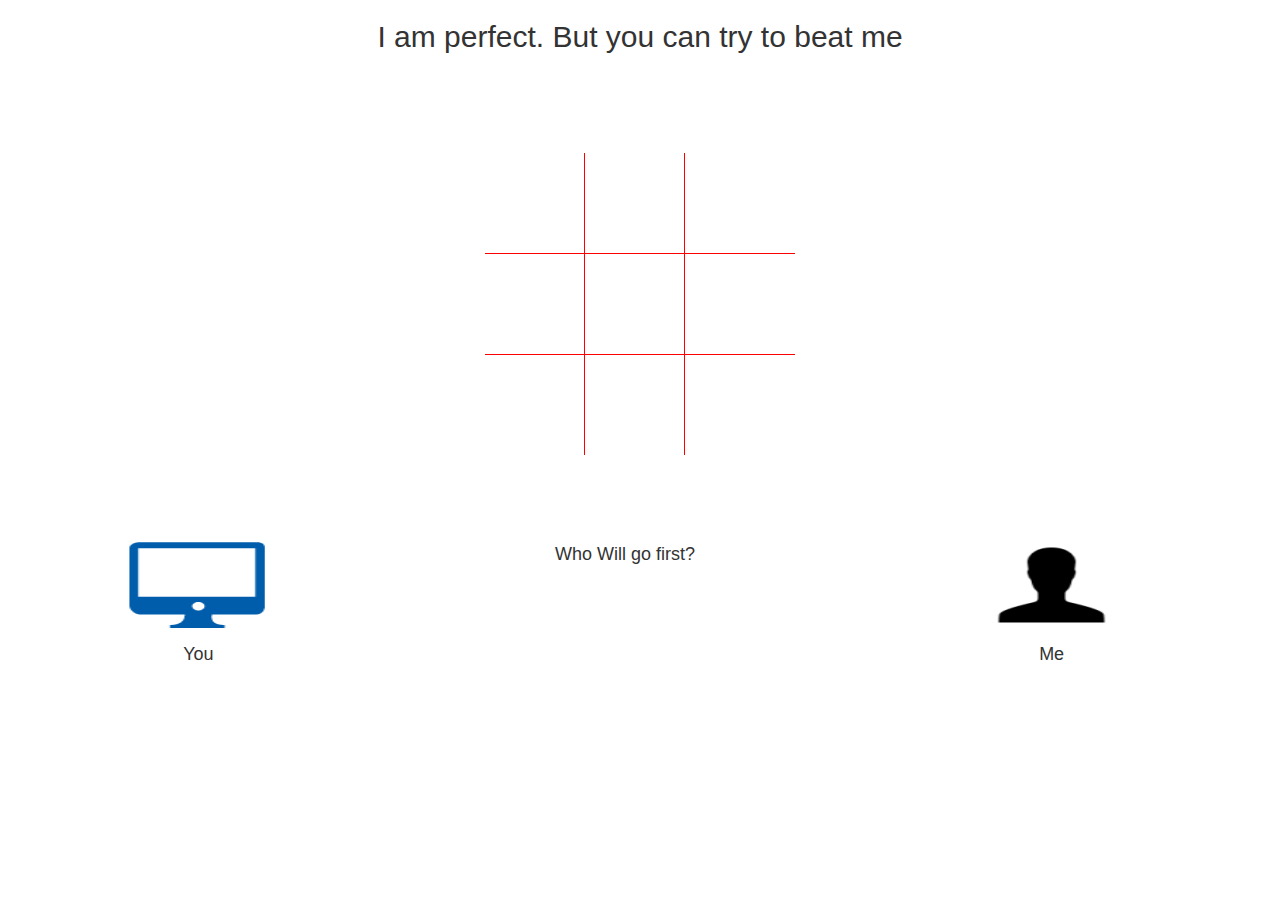
<file: index.html>
<!DOCTYPE html>
<html>
<head>
    <title>Perfect Tic Tac Toe</title>
    <link rel="stylesheet" type="text/css" href="css/bootstrap.css">
    <link rel="stylesheet" type="text/css" href="css/style.css">
    <script type="text/javascript" src="js/jquery.js"></script>
    <style type="text/css">

    </style>
</head>
<body>
<div class="text-center">
    <h2>I am perfect. But you can try to beat me</h2>
</div>
<div id="wrapper">
    <div id="tic-tac-toe">
        <div id="top" class="bottom-border 1">
            <div class="box border-right 0"></div>
            <div class="box border-right 1"></div>
            <div class="box 2"></div>
        </div>
        <div id="middle" class="bottom-border 2">
            <div class="box border-right 0" style="clear:both"></div>
            <div class="box border-right 1"></div>
            <div class="box 2"></div>
        </div>
        <div id="bottom" class="3">
            <div class="box border-right 0" style="clear:both"></div>
            <div class="box border-right 1"></div>
            <div class="box 2"></div>
        </div>
    </div>
    <div class="row player" style="margin-top:80px;">
        <div id="you" class="col-md-2"><img src="images/computer.png" class="footer">
            <div class="text-center">
                <h4>You</h4>
            </div>
        </div>
        <div class="col-md-8">
            <div class="text-center">
                <h4>Who Will go first?</h4>
            </div>
        </div>
        <div id="me" class="col-md-2"><img src="images/person.png" class="footer">
            <div class="text-center">
                <h4>Me</h4>
            </div>
        </div>
    </div>
    <div class="row restart" style="margin-top:100px;cursor: pointer">
        <div class="text-center">
            <h4>Game is over</h4>
            <h4>Restart The Game?</h4>
        </div>
    </div>
</div>
<script type="text/javascript" src="js/nextMove.js"></script>
<script type="text/javascript">
    var started = false;
    var turn = 'o.png';

    $(document).ready(function () {
        $('.restart').hide();
    })

    var board = function () {
        var boxes = $('.box');
        var boardPosition = new Array();
        for (var i = 0; i < boxes.length; i++) {
            if ($(boxes[i]).find('img').length > 0) {
                if ($(boxes[i]).find('img').attr('src') === 'images/x.png') {
                    boardPosition.push('X');
                } else {
                    boardPosition.push('O');
                }
            } else {
                boardPosition.push('_');
            }
        }
        return boardPosition;
    }

    function makeNewMove(choice, image) {
        if (choice[0] == 0) {
            $('#top').children('.' + choice[1]).prepend($('<img>', {id: 'theImg', src: image, permanent: 'true'}));
        } else if (choice[0] == 1) {
            $('#middle').children('.' + choice[1]).prepend($('<img>', {id: 'theImg', src: image, permanent: 'true'}));
        } else {
            $('#bottom').children('.' + choice[1]).prepend($('<img>', {id: 'theImg', src: image, permanent: 'true'}));
        }
    }

    $('.box').mouseenter(function () {
        if ($(this).find('img').length == 0) {
            $(this).prepend($('<img>', {id: 'theImg', src: "images/" + turn, permanent: 'false'}));
        }
    });

    $('.box').mouseleave(function () {
        if ($(this).find('img').length > 0 && $(this).find('img').attr('permanent') === 'false') {
            $(this).children().remove('img');
        }
    });

    $('.box').click(function () {
        if (isGameOver(board())) {
            $('.restart').show();
            return;
        }
        if (($(this).find('img').length == 0 || $(this).find('img').attr('permanent') === 'false') && started) {
            $(this).children().remove('img');
            $(this).prepend($('<img>', {id: 'theImg', src: "images/" + turn, permanent: 'true'}));
            var boardPosition = board()
            console.log(boardPosition);
            var choice = (nextMove('X', boardPosition));
            makeNewMove(choice, "images/x.png");
        }
        if (isGameOver(board())) {
            $('.restart').show();
            return;
        }
    });

    $('#you').click(function () {
        if (!started) {
            started = true;
            $('.player').hide();
            var boardPosition = board();
            var choice = (nextMove('X', boardPosition));
            makeNewMove(choice, "images/x.png");
        }
    });
    $('#me').click(function () {
        if (!started) {
            started = true;
            $('.player').hide();
        }
    });

    $('.restart').click(function () {
        started = false;
        $('.box').children().remove('img');
        $('.restart').hide();
        $('.player').show();

    })

</script>
</body>

</html>
</file>
<file: css/style.css>
* {
    width: 100%;
    margin: 0px;
    padding: 0px;
}

#top {
    margin: auto;
    height: 101px;
    width: 310px;
    box-sizing: border-box;
}

#middle {
    margin: auto;
    height: 101px;
    width: 310px;
    box-sizing: border-box;
}

#bottom {
    margin: auto;
    height: 100px;
    width: 310px;
    box-sizing: border-box;
}

.box {
    height: 100px;
    width: 100px;
    float: left;
}

.bottom-border {
    border-bottom: 1px red solid;
}

.border-right {
    border-right: 1px red solid;
}

#wrapper {
    width: 80%;
    margin: auto;
}

#tic-tac-toe {
    margin-top: 100px;
}

.footer {
    width: 100%;
    height: 100px;
}

#footer-left {
    width: 25%;
    float: left;
}

#footer-middle {
    width: 50%;
    float: left;
}

#footer-right {
    width: 25%;
    float: left;
}

#footer-left > img {
    width: 50%;
    height: 100px;
}

#footer-right > img {
    float: right;
    width: 50%;
    height: 100px;
}
</file>
